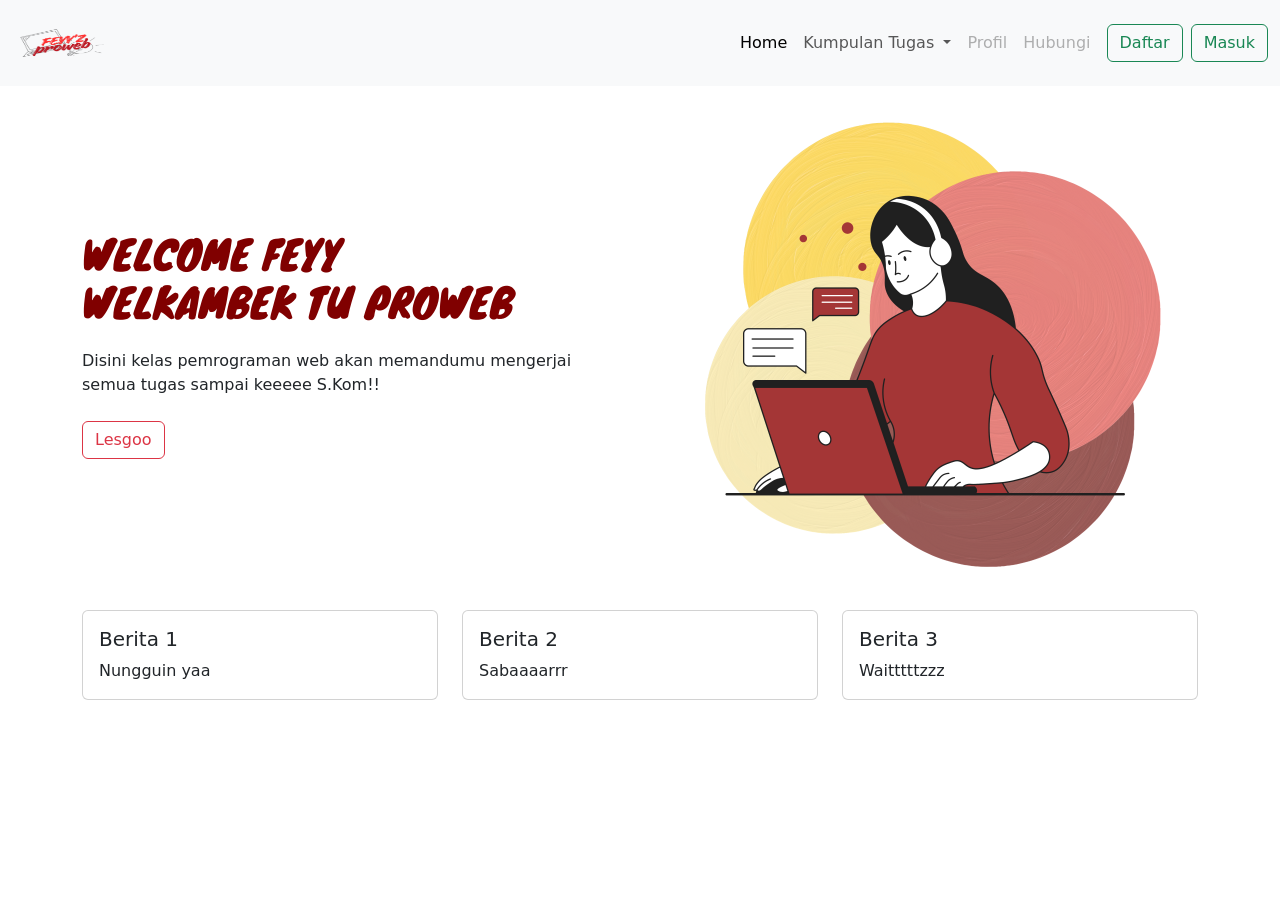
<file: index.html>
<!DOCTYPE html>
<html lang="en">
<head>
    <meta charset="UTF-8">
    <meta name="viewport" content="width=device-width, initial-scale=1.0">
    <title>Proweb - Feyy</title>
    <link href="https://cdn.jsdelivr.net/npm/bootstrap@5.3.2/dist/css/bootstrap.min.css" rel="stylesheet">
    <style>
    @import url('https://fonts.googleapis.com/css2?family=Knewave&display=swap');
    
    .text-knewave {
        font-family: 'Knewave', cursive;
        color: maroon;
    }
    
   @media only screen and (max-width: 758px) {
  .btn-outline-success {
    display: block;      
    width: 100%;        
    margin-top: 10px;    
    margin-left: 0 !important;
  }
}
    </style>
</head>
<body>

    <!-- NAVBAR -->
    <nav class="navbar navbar-expand-lg bg-body-tertiary">
      <div class="container-fluid">
        <a class="navbar-brand" href="#">
          <img src="gambar/proweb.png" alt="Logo" width="100" height="60">
        </a>    
        <button class="navbar-toggler" type="button" data-bs-toggle="collapse" data-bs-target="#navbarSupportedContent" aria-controls="navbarSupportedContent" aria-expanded="false" aria-label="Toggle navigation">
          <span class="navbar-toggler-icon"></span>
        </button>
        
        <div class="collapse navbar-collapse" id="navbarSupportedContent">
          <ul class="navbar-nav ms-auto mb-2 mb-lg-0 align-items-lg-center">
            <li class="nav-item">
              <a class="nav-link active" aria-current="page" href="#">Home</a>
            </li>
            <li class="nav-item dropdown">
              <a class="nav-link dropdown-toggle" href="#" role="button" data-bs-toggle="dropdown" aria-expanded="false">
                Kumpulan Tugas
              </a>
              <ul class="dropdown-menu">
                <li><a class="dropdown-item" href="#">Tugas 1</a></li>
                <li><a class="dropdown-item" href="#">Tugas 2</a></li>
                <li><a class="dropdown-item" href="#">Tugas 3</a></li>
                <li><hr class="dropdown-divider"></li>
                <li><a class="dropdown-item" href="#">Tunggu yaaaw</a></li>
              </ul>
            </li>
            <li class="nav-item">
              <a class="nav-link disabled" aria-disabled="true">Profil</a>
            </li>
            <li class="nav-item">
              <a class="nav-link disabled" aria-disabled="true">Hubungi</a>
            </li>
            <li class="nav-item ms-lg-2 mt-2 mt-lg-0 d-flex gap-2">
              <button class="btn btn-outline-success btn-responsive" type="button">Daftar</button>
              <button class="btn btn-outline-success btn-responsive" type="button">Masuk</button>
            </li>
          </ul>
        </div>
      </div>
    </nav>

    <!-- HERO SECTION -->
    <section>
        <div class="container">
            <div class="row align-items-center">
                <div class="col-lg-6">
                    <h1 class="text-knewave mt-3 mb-4">
                        WELCOME FEYY<br>WELKAMBEK TU PROWEB
                    </h1>
                    <p class="mb-4">
                        Disini kelas pemrograman web akan memandumu mengerjai semua tugas sampai keeeee S.Kom!!
                    </p>
                    <button type="button" class="btn btn-outline-danger">Lesgoo</button>
                </div>
                <div class="col-lg-6 d-none d-lg-block text-center">
                    <img src="gambar/Desain tanpa judul (1).png" alt="Hero Image" class="img-fluid" width="500">
                </div>
            </div>
        </div>
    </section>

    <!-- KONTEN BERITA (3 KOLOM CARD) -->
    <div class="container my-4">
      <div class="row">
        <!-- Kolom 1 -->
        <div class="col-md-4 mb-3">
          <div class="card h-100">
            <div class="card-body">
              <h5 class="card-title">Berita 1</h5>
              <p class="card-text">Nungguin yaa</p>
            </div>
          </div>
        </div>

        <!-- Kolom 2 -->
        <div class="col-md-4 mb-3">
          <div class="card h-100">
            <div class="card-body">
              <h5 class="card-title">Berita 2</h5>
              <p class="card-text">Sabaaaarrr</p>
            </div>
          </div>
        </div>

        <!-- Kolom 3 -->
        <div class="col-md-4 mb-3">
          <div class="card h-100">
            <div class="card-body">
              <h5 class="card-title">Berita 3</h5>
              <p class="card-text">Waitttttzzz</p>
            </div>
          </div>
        </div>
      </div>
    </div>
    <script src="https://cdn.jsdelivr.net/npm/bootstrap@5.3.2/dist/js/bootstrap.bundle.min.js"></script>
</body>
</html>
</file>
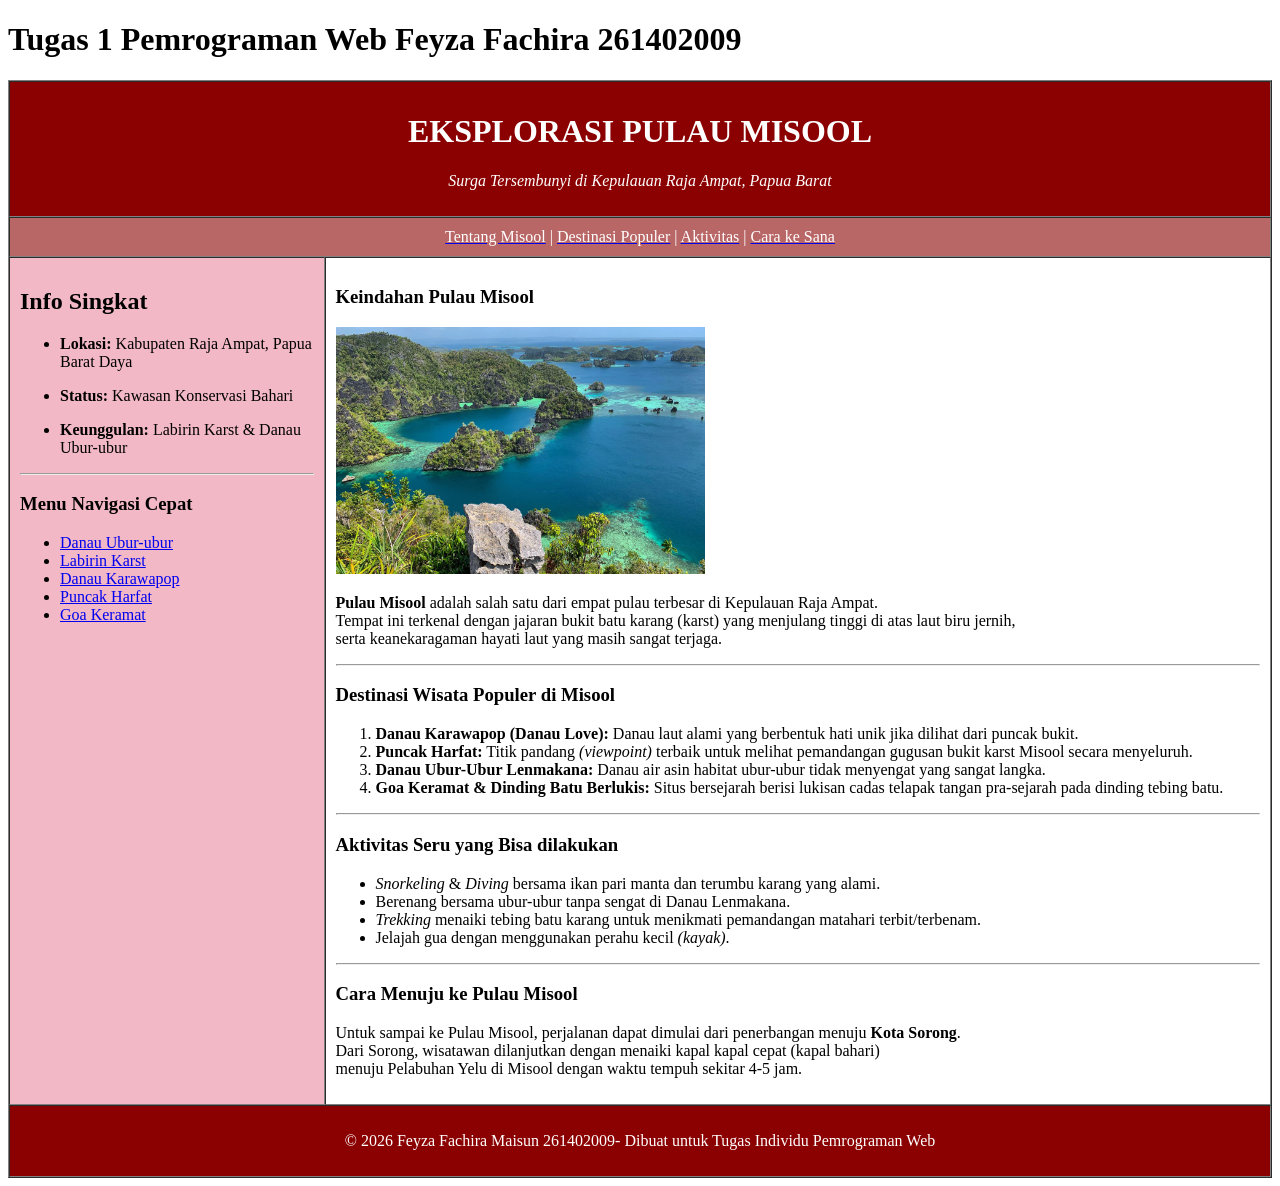
<file: tugas1proweb.html>
<!DOCTYPE html>
<html lang="id">
<head>
    <meta charset="UTF-8">
    <title>Pesona Pulau Misool - Raja Ampat</title>
</head>
<body>
        <h1>Tugas 1 Pemrograman Web Feyza Fachira 261402009</h1>
    <!-- menggunakan Table untuk Layout -->
     <table border="1" width="100%" cellpadding="10" cellspacing="0">
     <tr>
       <td colspan="2" align="center" bgcolor="#8B0000">
                <font color="white">
                    <h1>EKSPLORASI PULAU MISOOL</h1>
                    <p><i>Surga Tersembunyi di Kepulauan Raja Ampat, Papua Barat</i></p>
                </font>
        </td>
</tr>
<tr>
    <td colspan="2" align="center" bgcolor="#B96666">
                <font color="white">
                    <a href="#tentang"><font color="white">Tentang Misool</font></a> | 
                    <a href="#destinasi"><font color="white">Destinasi Populer</font></a> | 
                    <a href="#aktivitas"><font color="white">Aktivitas</font></a> | 
                    <a href="#akses"><font color="white">Cara ke Sana</font></a>
                </font>
     </td>
</tr>
<tr valign="top">
  <td width="25%" bgcolor="#F2B8C6">
                <h2>Info Singkat</h2>
                <ul>
                    <li><b><p>Lokasi:</b> Kabupaten Raja Ampat, Papua Barat Daya</li></p>
                    <li><b><p>Status:</b> Kawasan Konservasi Bahari</li></p>
                    <li><b>Keunggulan:</b> Labirin Karst & Danau Ubur-ubur</li>
                </ul>
                <hr>
                 <h3>Menu Navigasi Cepat</h3>
                <ul>
                    <li><a href="https://maps.app.goo.gl/Jk1kq83j62eNX4kv9">Danau Ubur-ubur</a></li>
                    <li><a href="https://maps.app.goo.gl/9S1VpGeqqA5RkRPE9">Labirin Karst</a></li>
                    <li><a href="https://share.google/IyBHHioe3xIt8BOrR">Danau Karawapop</a></li>
                    <li><a href="https://maps.app.goo.gl/Te3w54LfcmgP2R2F8">Puncak Harfat</a></li>
                    <li><a href="https://maps.app.goo.gl/udoF73tm4KdSdQnF7">Goa Keramat</a></li>
                </ul>
    </td>
    <td width="75%">
                <!-- Tentang -->
                <h3>Keindahan Pulau Misool</h3>
                <img src="gambar/Gambar pulau misool.jpg" alt="Pulau Misool" width="40%" height="auto">
                <p>
                    <b>Pulau Misool</b> adalah salah satu dari empat pulau terbesar di Kepulauan Raja Ampat.
                    <br>Tempat ini terkenal dengan jajaran bukit batu karang (karst) yang menjulang tinggi di atas laut biru jernih,</br>
                    serta keanekaragaman hayati laut yang masih sangat terjaga.
                </p>
               
                <hr>

                <!-- Destinasi <ol> -->
                <h3>Destinasi Wisata Populer di Misool</h3>
                <ol>
                    <li><b>Danau Karawapop (Danau Love):</b> Danau laut alami yang berbentuk hati unik jika dilihat dari puncak bukit.</li>
                    <li><b>Puncak Harfat:</b> Titik pandang <i>(viewpoint)</i> terbaik untuk melihat pemandangan gugusan bukit karst Misool secara menyeluruh.</li>
                    <li><b>Danau Ubur-Ubur Lenmakana:</b> Danau air asin habitat ubur-ubur tidak menyengat yang sangat langka.</li>
                    <li><b>Goa Keramat & Dinding Batu Berlukis:</b> Situs bersejarah berisi lukisan cadas telapak tangan pra-sejarah pada dinding tebing batu.</li>
                </ol>

                <hr>

                <!-- Aktivitas <ul> -->
                <h3>Aktivitas Seru yang Bisa dilakukan</h3>
                <ul>
                    <li><i>Snorkeling</i> & <i>Diving</i> bersama ikan pari manta dan terumbu karang yang alami.</li>
                    <li>Berenang bersama ubur-ubur tanpa sengat di Danau Lenmakana.</li>
                    <li><i>Trekking</i> menaiki tebing batu karang untuk menikmati pemandangan matahari terbit/terbenam.</li>
                    <li>Jelajah gua dengan menggunakan perahu kecil <i>(kayak)</i>.</li>
                </ul>
               
                <hr>

                <!-- Section 4: Akses Transportasi -->
                <h3 id="akses">Cara Menuju ke Pulau Misool</h3>
                <p>
                    Untuk sampai ke Pulau Misool, perjalanan dapat dimulai dari penerbangan menuju <b>Kota Sorong</b>. 
                    <br>Dari Sorong, wisatawan dilanjutkan dengan menaiki kapal kapal cepat (kapal bahari)</br> 
                    menuju Pelabuhan Yelu di Misool dengan waktu tempuh sekitar 4-5 jam.
                </p>
            </td>
</tr>
<tr>
            <td colspan="2" align="center" bgcolor="#8B0000">
                <font color="white">
                    <p>&copy; 2026 Feyza Fachira Maisun 261402009- Dibuat untuk Tugas Individu Pemrograman Web</p>
                </font>
            </td>
        </tr>

    </table>

</body>
</html>
</file>
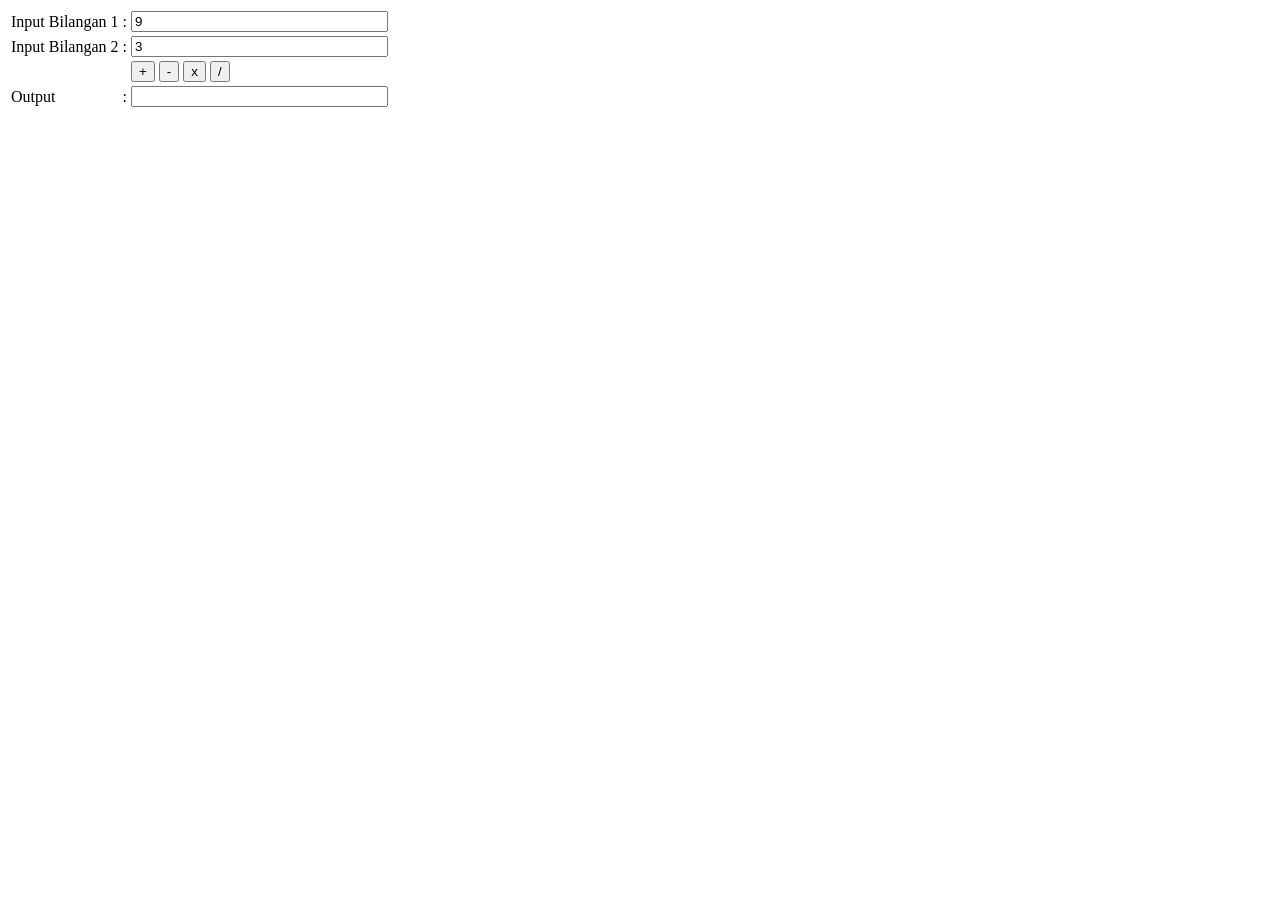
<file: tugas3.html>
<!DOCTYPE html>
<html lang="en">
<head>
    <meta charset="UTF-8">
    <meta name="viewport" content="width=device-width, initial-scale=1.0">
    <title>TUGAS JAVASCRIPT</title>
</head>
<body>

<form name="formkalkulator">
<table>
    <tr>
        <td>Input Bilangan 1</td>
        <td>:</td>
        <td><input type="text" name="bil1" size="30" id="bil1" value="9" /></td>
    </tr>
    <tr>
        <td>Input Bilangan 2</td>
        <td>:</td>
        <td><input type="text" name="bil2" size="30" id="bil2" value="3" /></td>
    </tr>
    <tr>
        <td></td>
        <td></td>
        <td>
            <button type="button" onclick="tambah()">+</button>
            <button type="button" onclick="kurang()">-</button>
            <button type="button" onclick="kali()">x</button>
            <button type="button" onclick="bagi()">/</button>
        </td>
    </tr>
    <tr>
        <td>Output</td>
        <td>:</td>
        <td><input type="text" name="hasil" size="30" id="hasil" /></td>
    </tr>
</table>
</form>

<script>
function tambah() {
    let b1 = Number(document.formkalkulator.bil1.value);
    let b2 = Number(document.formkalkulator.bil2.value);
    document.formkalkulator.hasil.value = b1 + b2;
}

function kurang() {
    let b1 = Number(document.formkalkulator.bil1.value);
    let b2 = Number(document.formkalkulator.bil2.value);
    document.formkalkulator.hasil.value = b1 - b2;
}

function kali() {
    let b1 = Number(document.formkalkulator.bil1.value);
    let b2 = Number(document.formkalkulator.bil2.value);
    document.formkalkulator.hasil.value = b1 * b2;
}

function bagi() {
    let b1 = Number(document.formkalkulator.bil1.value);
    let b2 = Number(document.formkalkulator.bil2.value);
    document.formkalkulator.hasil.value = b1 / b2;
}
</script>

</body>
</html>
</file>
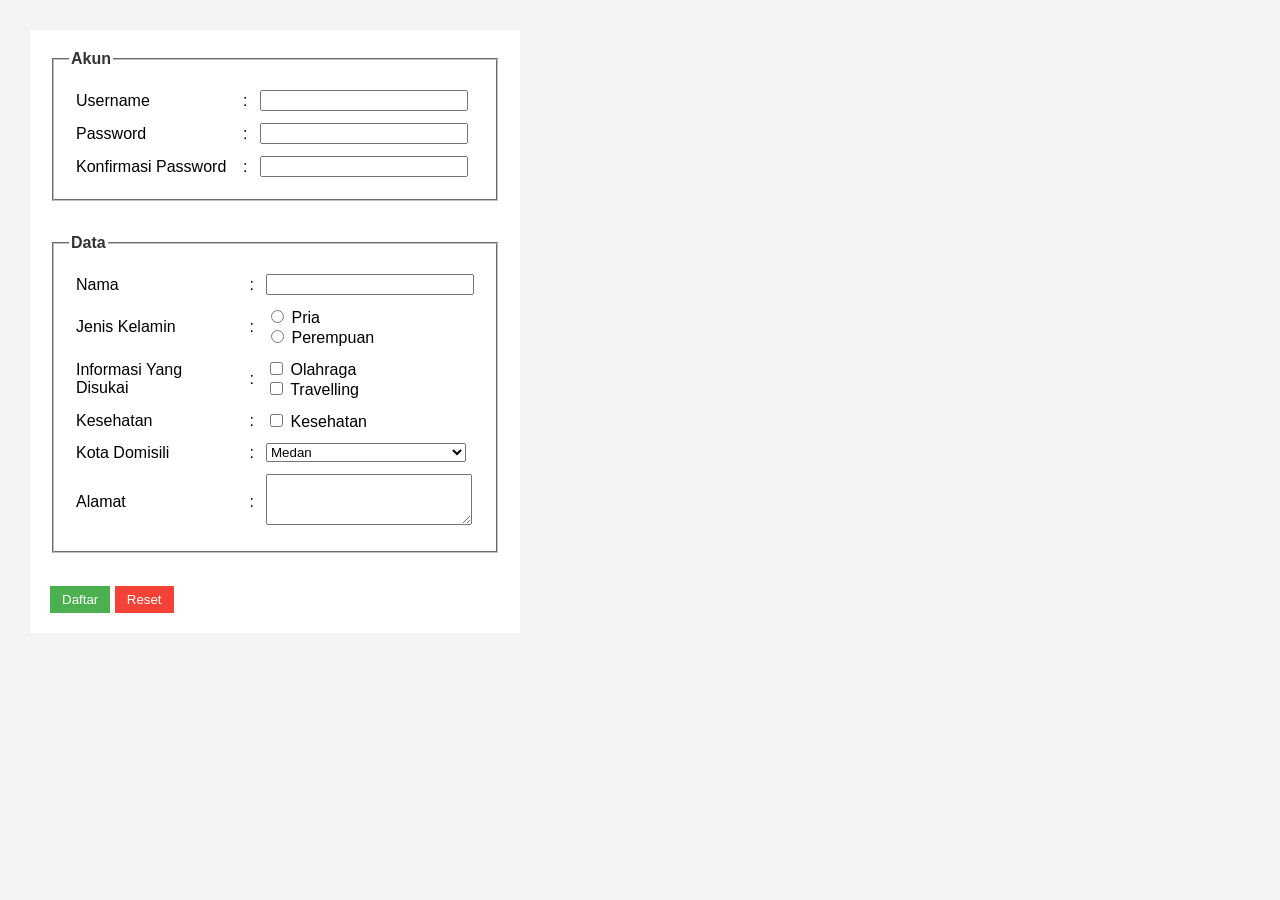
<file: tugas2/tugas2.html>
<!DOCTYPE html>
<html lang="id">
<head>
    <meta charset="UTF-8">
    <title>Form Pendaftaran</title>
    <link rel="stylesheet" href="form.css">
</head>
<body>

    <form action="" method="POST">
        <!-- Bagian Akun -->
        <fieldset>
            <legend>Akun</legend>

            <table> 
                <tr>
                    <td><label for="username">Username</label></td>
                    <td>:</td>
                    <td><input type="text" id="username" name="username"></td>
                </tr>
                <tr>
                    <td><label for="password">Password</label></td>
                    <td>:</td>
                    <td><input type="password" id="password" name="password"></td>
                </tr>
                <tr>
                    <td><label for="konfirmasi_password">Konfirmasi Password</label></td>
                    <td>:</td>
                    <td><input type="password" id="konfirmasi_password" name="konfirmasi_password"></td>
                </tr>
            </table>
        </fieldset>

        <br>

        <!-- Bagian Data -->
        <fieldset>
            <legend>Data</legend>

            <table>
                <tr>
                    <td><label for="nama">Nama</label></td>
                    <td>:</td>
                    <td><input type="text" id="nama" name="nama"></td>
                </tr>

                <tr>
                    <td><label>Jenis Kelamin</label></td>
                    <td>:</td>
                    <td>
                        <input type="radio" id="pria" name="jk" value="Pria">
                        <label for="pria">Pria</label><br>
                        <input type="radio" id="perempuan" name="jk" value="Perempuan">
                        <label for="perempuan">Perempuan</label>
                    </td>

                </tr>
                
                <tr>
                    <td><label>Informasi Yang Disukai</label></td>
                    <td>:</td>
                    <td>
                        <input type="checkbox" id="olahraga" name="hobi[]" value="Olahraga">
                        <label for="olahraga">Olahraga</label><br>
                        <input type="checkbox" id="travelling" name="hobi[]" value="Travelling">
                        <label for="travelling">Travelling</label><br>
                    </td>
                </tr>
                <tr>
                    <td><label for="kesehatan">Kesehatan</label></td>
                    <td>:</td>
                    <td>
                        <input type="checkbox" id="kesehatan" name="hobi[]" value="Kesehatan">
                        <label for="kesehatan">Kesehatan</label>
                    </td>
               <tr>
                    <td><label for="kota">Kota Domisili</label></td>
                    <td>:</td>
                    <td>
                        <select id="kota" name="kota">
                            <option value="Medan">Medan</option>
                            <option value="Jakarta">Jakarta</option>
                            <option value="Bandung">Bandung</option>
                        </select>
                    </td>
                </tr>
                <tr>
                    <td><label for="alamat">Alamat</label></td>
                    <td>:</td>
                    <td>
                        <textarea id="alamat" name="alamat" rows="3" cols="25"></textarea>
                    </td>
                </tr>
            </table>
        </fieldset>

        <br>

        <!-- Tombol Action -->
        <button type="submit" class="btn-daftar">Daftar</button>
        <button type="reset" class="btn-reset">Reset</button>
    </form>

</body>
</html>
</file>
<file: tugas2/form.css>
/* 1. Selector HTML (Dasar) */
body {
    background-color: #f4f4f4;
    font-family: Arial, sans-serif;
    margin: 30px;
}

form {
    background-color: white;
    padding: 20px;
    width: 450px;
}

fieldset {
    margin-bottom: 15px;
    padding: 15px;
}

legend {
    font-weight: bold;
    color: #333;
}

table {
    width: 100%;
}

td {
    padding: 5px;
}

input[type="text"],
input[type="password"],
select,
textarea {
    width: 200px;
}

/* 2. Selector Class (Sesuai Materi) */
.btn-daftar {
    background-color: #4CAF50;
    color: white;
    padding: 6px 12px;
    border: none;
    cursor: pointer;
}

.btn-reset {
    background-color: #f44336;
    color: white;
    padding: 6px 12px;
    border: none;
    cursor: pointer;
}
</file>
